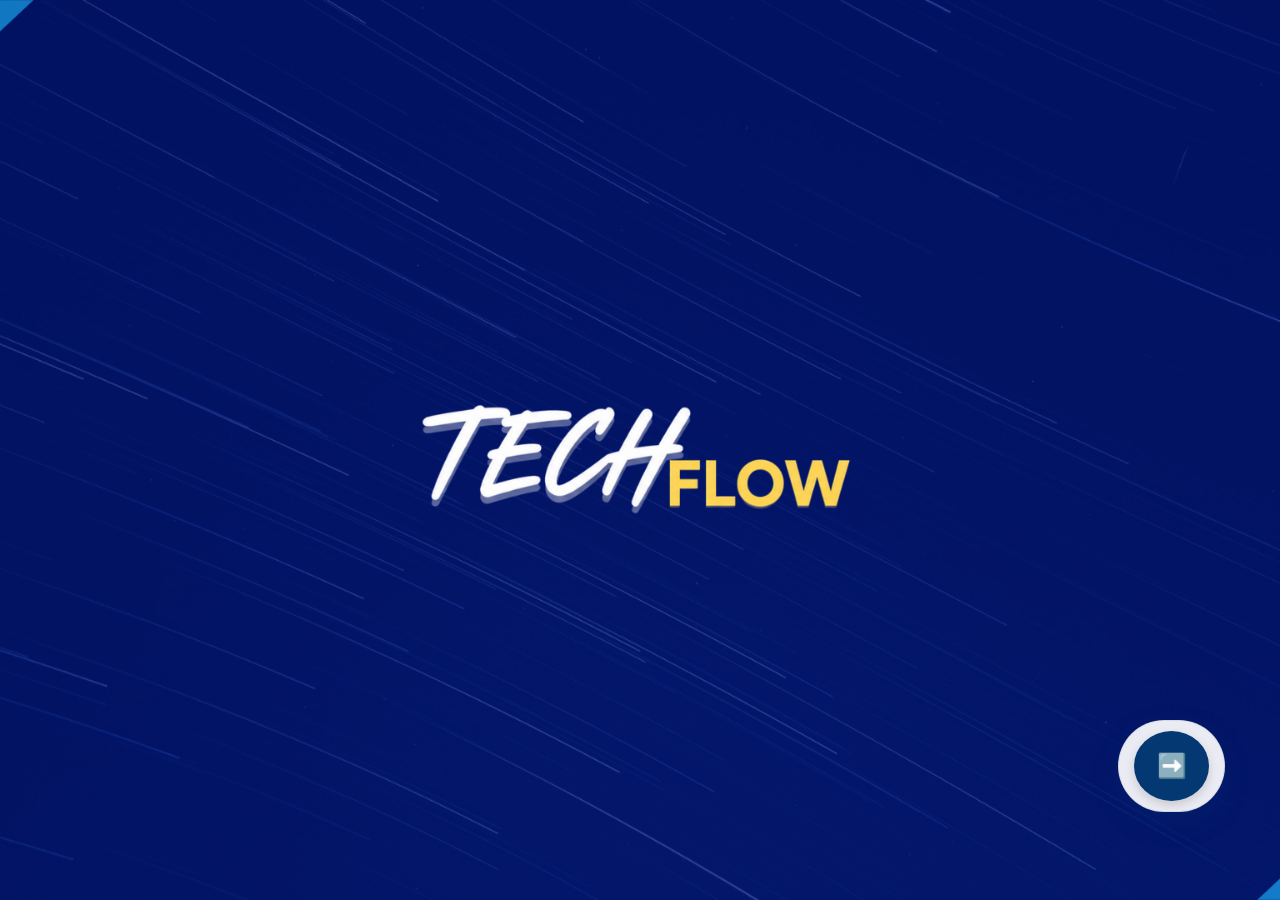
<file: index.html>
<!DOCTYPE html>
<html lang="pt-br">
<head>
    <meta charset="UTF-8">
    <meta name="viewport" content="width=device-width, initial-scale=1.0">
    <title>Início - Fluxo Digital</title>
    <link rel="stylesheet" href="styles.css"> 
    <style>
        /* Ajuste rápido para o vídeo de capa ocupar a tela toda */
        body { margin: 0; height: 100vh; overflow: hidden; background: #01133c; }
        .bg-img { width: 100vw; height: 100vh; object-fit: cover; display: block; }
    </style>
</head>
<body>

    <img src="Logo da Empresa.png" alt="Logo da Empresa" class="bg-img">

    <div class="menu-flutuante">
        <a href="video.html" class="btn-nav" title="Próxima Página">➡️</a>
    </div>

</body>
</html>
</file>
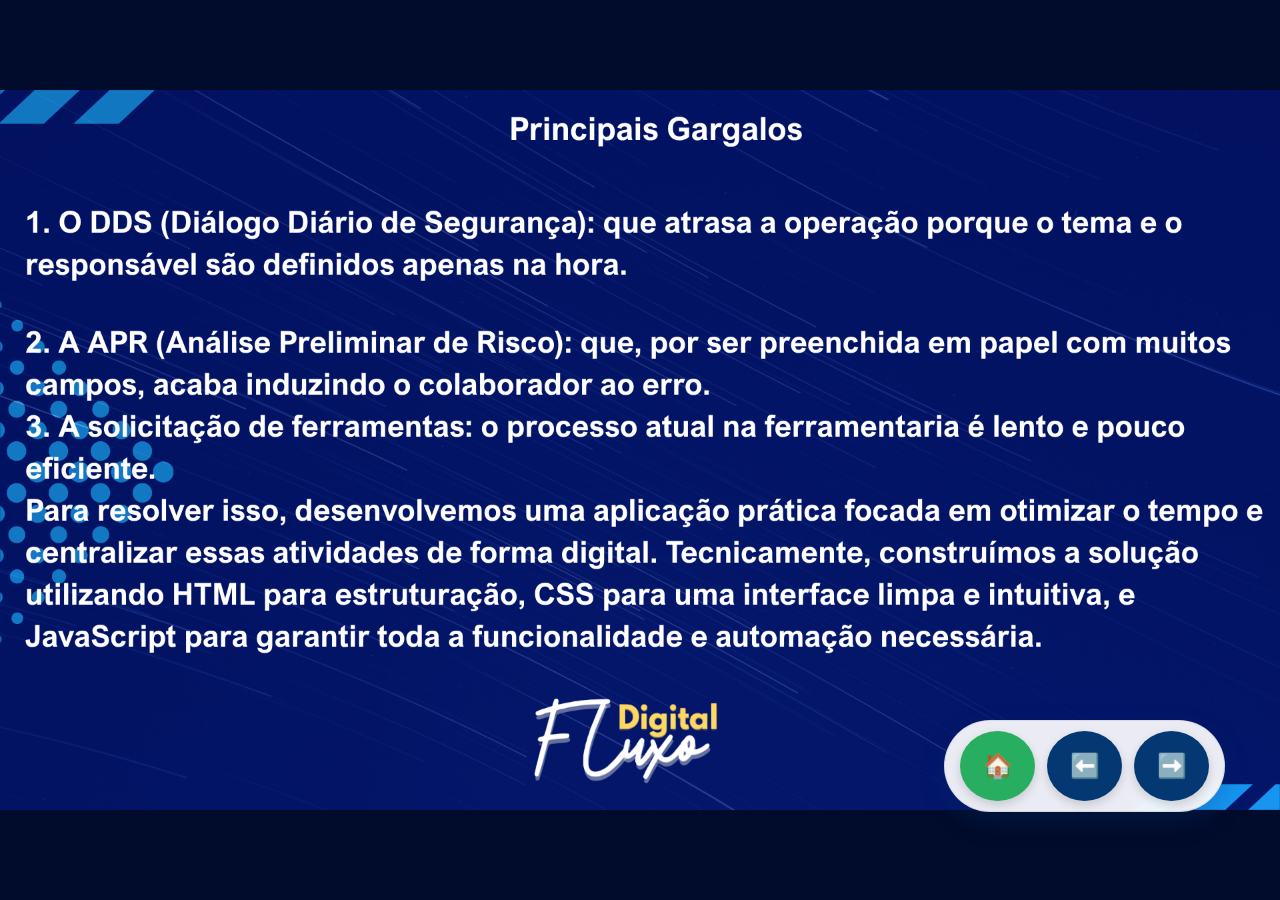
<file: funcionalidade.html>
<!DOCTYPE html>
<html lang="pt-br">
<head>
    <meta charset="UTF-8">
    <meta name="viewport" content="width=device-width, initial-scale=1.0">
    <title>Funcionalidades - Fluxo Digital</title>
    <link rel="stylesheet" href="styles.css">
    <style>
        /* Centraliza a imagem na tela */
        body { margin: 0; height: 100vh; display: flex; justify-content: center; align-items: center; background: #01133c; }
        .img-integrantes { max-width: 100%; max-height: 100vh; object-fit: contain; }
    </style>
</head>
<body>
    <img src="Funcionalidades.png" alt="Pagina de Funcionalidades" class="img-integrantes">

    <div class="menu-flutuante">
        <a href="index.html" class="btn-nav home" title="Início">🏠</a>
        <a href="Integrantes.html" class="btn-nav" title="Voltar">⬅️</a>
        
        <a href="login.html" class="btn-nav" title="Ir para o Protótipo">➡️</a>
    </div>
</body>
</html>
</file>
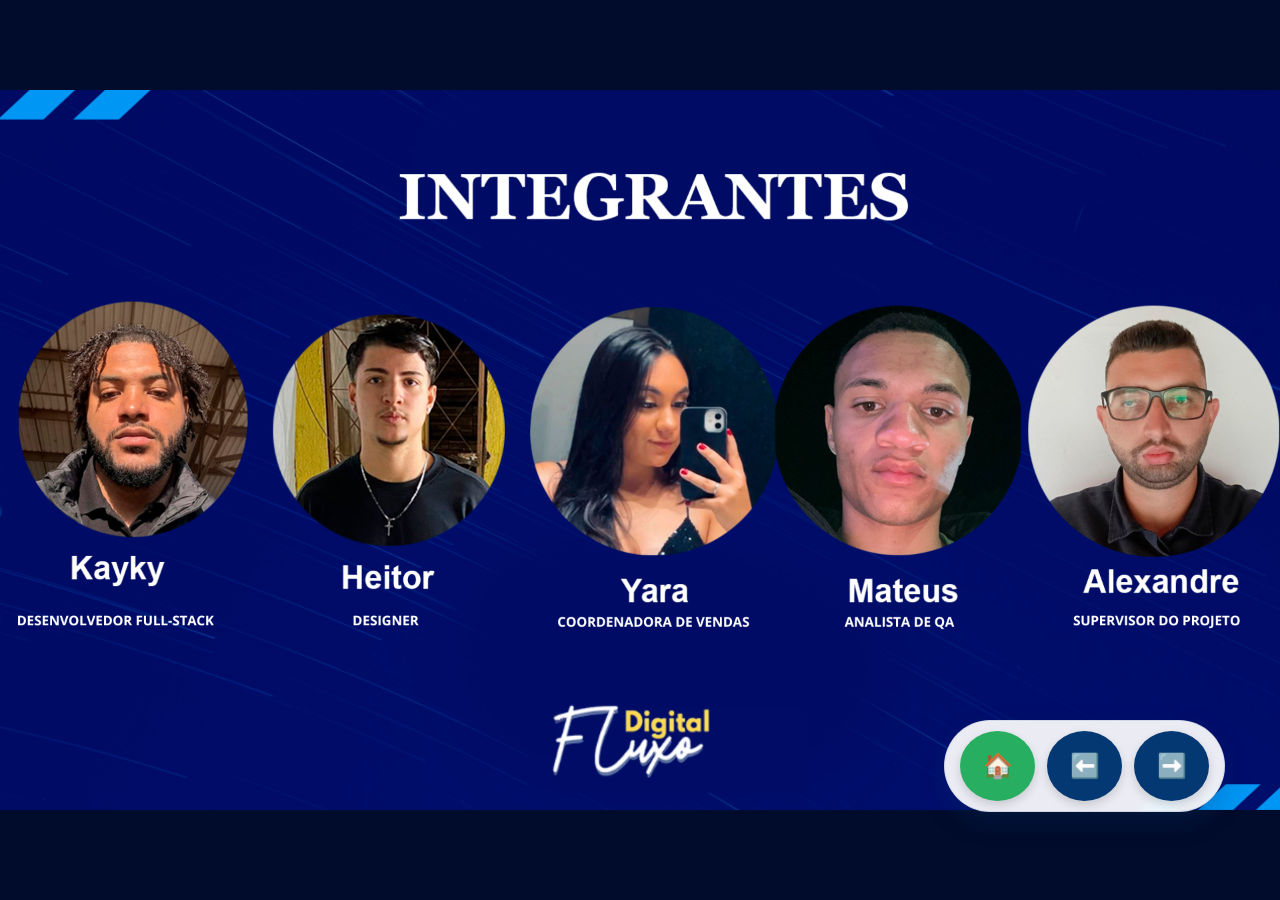
<file: Integrantes.html>
<!DOCTYPE html>
<html lang="pt-br">
<head>
    <meta charset="UTF-8">
    <meta name="viewport" content="width=device-width, initial-scale=1.0">
    <title>Integrantes - Fluxo Digital</title>
    <link rel="stylesheet" href="styles.css">
    <style>
        /* Centraliza a imagem dos integrantes na tela */
        body { margin: 0; height: 100vh; display: flex; justify-content: center; align-items: center; background: #01133c; }
        .img-integrantes { max-width: 100%; max-height: 100vh; object-fit: contain; }
    </style>
</head>
<body>
    <img src="Funcionarios.png" alt="Integrantes" class="img-integrantes">

    <div class="menu-flutuante">
        <a href="index.html" class="btn-nav home" title="Início">🏠</a>
        <a href="video.html" class="btn-nav" title="Voltar">⬅️</a>
        
        <a href="funcionalidade.html" class="btn-nav" title="Avançar para Funcionalidades">➡️</a>
    </div>
</body>
</html>
</file>
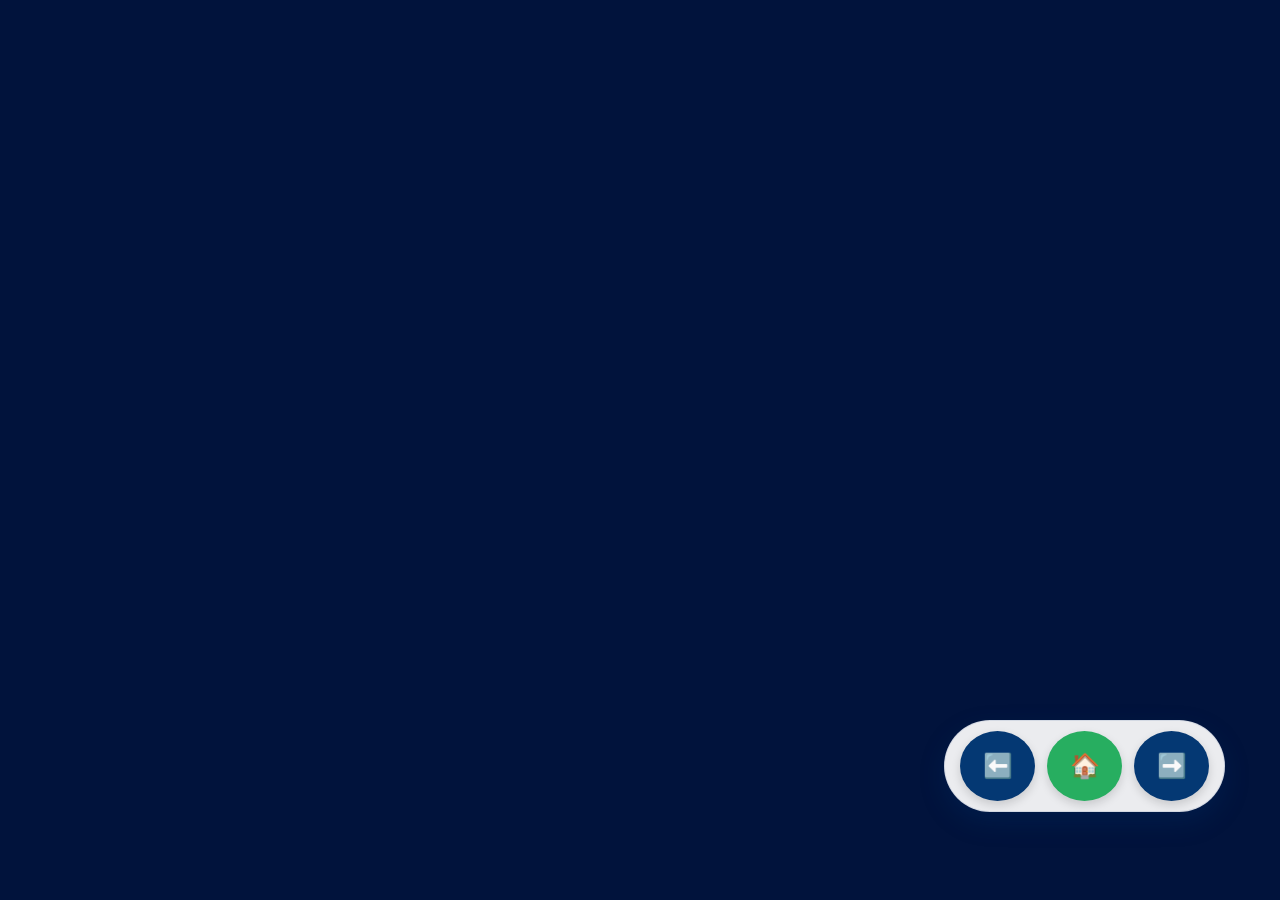
<file: video.html>
<!DOCTYPE html>
<html lang="pt-br">
<head>
<meta charset="UTF-8">
<meta name="viewport" content="width=device-width, initial-scale=1.0">
<title>Vídeo - TechFlow</title>

<link rel="stylesheet" href="styles.css">

<style>
body{
    margin:0;
    background:#01133c;
    overflow:hidden;
}

.bg-img{
    width:100vw;
    height:100vh;
    object-fit:cover;
}
</style>

</head>
<body>

<video class="bg-img" autoplay muted loop playsinline>

    <source src="Video logo.mp4" type="video/mp4">

</video>

<div class="menu-flutuante">

<a href="index.html" class="btn-nav">⬅️</a>

<a href="index.html" class="btn-nav home">🏠</a>

<a href="Integrantes.html" class="btn-nav">➡️</a>

</div>

</body>
</html>
</file>
<file: styles.css>
* {
    margin: 0;
    padding: 0;
    box-sizing: border-box;
}

body {
    font-family: 'Inter', sans-serif;
    background: #F4F9FF;
    color: #212529;
    line-height: 1.5;
    min-height: 100vh;
    margin: 0;
    padding: 0;
    overflow-x: hidden;
    font-size: 14px;
}

.menu-flutuante {
    position: fixed;
    bottom: 88px;
    right: 55px;
    display: flex;
    gap: 12px; /* Aumentei o espaçamento */
    background: rgba(255, 255, 255, 0.92);
    padding: 10px 15px; /* Aumentei o padding */
    border-radius: 50px;
    box-shadow: 0 10px 25px rgba(4, 56, 115, 0.25);
    backdrop-filter: blur(8px);
    -webkit-backdrop-filter: blur(8px);
    border: 1px solid rgba(4, 56, 115, 0.1);
    z-index: 999999;
}

.btn-nav {
    display: flex;
    align-items: center;
    justify-content: center;
    width: 75px; /* Aumentei de 40px para 50px */
    height: 70px; /* Aumentei de 40px para 50px */
    background: #043873;
    color: white;
    text-decoration: none;
    border-radius: 50%;
    font-size: 24px; /* Aumentei de 18px para 24px */
    transition: all 0.3s ease;
    box-shadow: 0 4px 10px rgba(0,0,0,0.15);
}

.btn-nav:hover {
    background: #4F9CF9;
    transform: translateY(-4px);
    box-shadow: 0 6px 15px rgba(79, 156, 249, 0.4);
}

.btn-nav.home {
    background: #27ae60;
}

@media (max-width: 599px) {
    .menu-flutuante {
        bottom: 15px;
        right: 15px;
        padding: 8px 12px;
        gap: 8px;
    }
    
    .btn-nav {
        width: 45px;
        height: 45px;
        font-size: 20px;
    }
}



body:has(.img-integrantes) {
    background: #010b2b;
    display: flex;
    justify-content: center;
    align-items: center;
    overflow: hidden;
}

body:has(.bg-img) {
    background: #01133c;
    overflow: hidden;
}

.img-integrantes {
    width: 100%;
    height: 100vh;
    object-fit: contain;
    display: block;
}

.bg-img {
    width: 100vw;
    height: 100vh;
    object-fit: cover;
    display: block;
}


#login-screen {
    height: 100vh;
    display: flex;
    align-items: center;
    justify-content: center;
    padding: 20px;
    background: url('Logo\ Fluxo\ Digital.png') no-repeat center center;
    background-size: cover;
    position: relative;
    min-height: 100vh;
}

#login-screen::before {
    content: '';
    position: absolute;
    inset: 0;
    background: rgba(1, 11, 43, 0.3);
    z-index: 1;
}

.login-card {
    background: rgba(255, 255, 255, 0.95);
    backdrop-filter: blur(12px);
    -webkit-backdrop-filter: blur(12px);
    padding: 40px 30px;
    border-radius: 20px;
    width: 100%;
    max-width: 380px;
    text-align: center;
    box-shadow: 0 20px 40px rgba(4, 56, 115, 0.3);
    border: 1px solid rgba(255, 255, 255, 0.6);
    z-index: 2;
    position: relative;
}

.login-card h1 {
    font-size: 1.8rem;
    color: #043873;
    margin-bottom: 5px;
}

.login-card p {
    color: #6c757d;
    margin-bottom: 25px;
    font-weight: 500;
    font-size: 0.95rem;
}


#main-app {
    display: flex;
    flex-direction: column;
    min-height: 100vh;
    background: #F4F9FF;
    width: 100%;
    overflow-x: hidden;
}


header {
    background: #043873;
    color: white;
    padding: 0.8rem 1rem;
    display: flex;
    flex-wrap: wrap;
    justify-content: space-between;
    align-items: center;
    gap: 8px;
    box-shadow: 0 4px 15px rgba(4, 56, 115, 0.1);
    flex-shrink: 0;
}

header strong {
    font-weight: 700;
    font-size: 0.85rem;
}

header button {
    background: rgba(255, 255, 255, 0.1);
    border: 1px solid rgba(255, 255, 255, 0.2);
    color: white;
    padding: 4px 12px;
    border-radius: 6px;
    cursor: pointer;
    transition: all 0.2s ease;
    font-size: 0.75rem;
}

header button:hover {
    background: rgba(255, 255, 255, 0.2);
}

#user-info {
    display: flex;
    align-items: center;
    gap: 8px;
    flex-wrap: wrap;
    font-size: 0.8rem;
}


nav#main-nav {
    background: #FFFFFF;
    display: flex;
    overflow-x: auto;
    padding: 0.5rem 0.8rem;
    border-bottom: 1px solid #E2E8F0;
    gap: 6px;
    -webkit-overflow-scrolling: touch;
    scrollbar-width: thin;
    flex-shrink: 0;
}

nav#main-nav button {
    background: #F4F9FF;
    border: 1px solid transparent;
    color: #6c757d;
    padding: 0.3rem 0.7rem;
    cursor: pointer;
    font-weight: 600;
    font-family: 'Inter', sans-serif;
    border-radius: 6px;
    transition: all 0.3s ease;
    font-size: 0.7rem;
    white-space: nowrap;
    flex-shrink: 0;
}

nav#main-nav button:hover {
    color: #043873;
    background: #e6f0fa;
}

nav#main-nav button.active {
    background: #4F9CF9;
    color: white;
    box-shadow: 0 4px 10px rgba(79, 156, 249, 0.3);
}


.container {
    padding: 12px 10px;
    max-width: 1100px;
    margin: 0 auto;
    width: 100%;
    flex: 1;
    overflow-x: hidden;
}


.card {
    background: #FFFFFF;
    padding: 14px 12px;
    border-radius: 12px;
    box-shadow: 0 10px 30px rgba(4, 56, 115, 0.04);
    margin-bottom: 14px;
    border: 1px solid rgba(4, 56, 115, 0.05);
    width: 100%;
    overflow-x: hidden;
}

.card h3 {
    color: #043873;
    font-weight: 700;
    font-size: 0.95rem;
    margin-top: 0;
    margin-bottom: 12px;
}


.form-group {
    margin-bottom: 10px;
}

label {
    display: block;
    margin-bottom: 4px;
    font-weight: 600;
    font-size: 0.75rem;
    color: #043873;
}

input,
select,
textarea {
    width: 100%;
    padding: 8px 10px;
    border: 1px solid #E2E8F0;
    border-radius: 6px;
    box-sizing: border-box;
    font-family: 'Inter', sans-serif;
    font-size: 0.8rem;
    color: #212529;
    background: #FAFCFF;
    transition: all 0.2s ease;
    min-height: 36px;
}

input:focus,
select:focus,
textarea:focus {
    border-color: #4F9CF9;
    outline: none;
    box-shadow: 0 0 0 3px rgba(79, 156, 249, 0.15);
    background: #FFFFFF;
}

textarea {
    min-height: 60px;
    resize: vertical;
}

.grid-2 {
    display: grid;
    grid-template-columns: 1fr 1fr;
    gap: 10px;
}


.table-wrapper {
    width: 100%;
    overflow-x: auto;
    -webkit-overflow-scrolling: touch;
    margin: 0 -12px;
    padding: 0 12px;
    width: calc(100% + 24px);
}

table {
    width: 100%;
    border-collapse: collapse;
    border-radius: 8px;
    overflow: hidden;
    border: 1px solid #E2E8F0;
    font-size: 0.7rem;
    min-width: 300px;
}

th,
td {
    padding: 6px 8px;
    text-align: left;
    border-bottom: 1px solid #E2E8F0;
}

th {
    background: #FAFCFF;
    color: #043873;
    font-weight: 600;
    font-size: 0.65rem;
    text-transform: uppercase;
    letter-spacing: 0.3px;
}

tr:last-child td {
    border-bottom: none;
}


.btn {
    padding: 8px 16px;
    border: none;
    border-radius: 6px;
    cursor: pointer;
    font-weight: 600;
    font-size: 0.8rem;
    font-family: 'Inter', sans-serif;
    transition: all 0.3s ease;
    display: inline-block;
    text-align: center;
    min-height: 36px;
}

.btn-primary {
    background: #4F9CF9;
    color: white;
}

.btn-primary:hover {
    background: #3a82e0;
    transform: translateY(-1px);
    box-shadow: 0 6px 15px rgba(79, 156, 249, 0.25);
}

.btn-success {
    background: #27ae60;
    color: white;
}

.btn-success:hover {
    background: #219a52;
    transform: translateY(-1px);
    box-shadow: 0 6px 15px rgba(39, 174, 96, 0.25);
}

.btn-danger {
    background: #e74c3c;
    color: white;
}

.btn-danger:hover {
    background: #c0392b;
    transform: translateY(-1px);
}


#tab-ferramentas .card {
    padding: 12px 10px;
}

#tab-ferramentas .card .form-group {
    margin-bottom: 6px;
}

#tab-ferramentas .card label {
    font-size: 0.65rem;
    margin-bottom: 2px;
}

#tab-ferramentas .card input,
#tab-ferramentas .card select {
    padding: 5px 8px;
    font-size: 0.7rem;
    min-height: 30px;
    border-radius: 4px;
}

#tab-ferramentas .card .grid-2 {
    gap: 6px;
}

#tab-ferramentas .card > div:first-child {
    background: #fdf9e7;
    padding: 8px 10px;
    border-radius: 6px;
    margin-bottom: 10px;
}

#tab-ferramentas .card > div:first-child label {
    font-size: 0.7rem;
}

#tab-ferramentas .card > div:first-child input {
    max-width: 140px;
    display: inline-block;
    min-height: 28px;
    padding: 4px 8px;
    font-size: 0.7rem;
}

#tab-ferramentas .card > div:first-child button {
    width: auto;
    padding: 4px 12px;
    font-size: 0.7rem;
    min-height: 28px;
    background: #555;
    color: white;
}

#tab-ferramentas .card .btn-success {
    font-size: 0.75rem;
    padding: 8px 12px;
    min-height: 36px;
}


.apr-container {
    max-width: 100%;
    margin: 0 auto;
    overflow: hidden;
}

.apr-header {
    text-align: center;
    padding: 12px 10px;
    background: #043873;
    color: white;
    border-radius: 10px 10px 0 0;
}

.apr-header h1 {
    font-size: 1.2rem;
    margin: 3px 0;
}

.apr-header p {
    font-size: 0.7rem;
    opacity: 0.8;
    margin: 0;
}

.badge-qrcode {
    background: #27ae60;
    padding: 3px 10px;
    border-radius: 20px;
    font-size: 0.6rem;
    font-weight: 600;
    display: inline-block;
}

.progress-container {
    width: 100%;
    background: #E2E8F0;
    border-radius: 10px;
    overflow: hidden;
    height: 4px;
    margin: 0;
}

.progress-bar {
    height: 100%;
    background: #4F9CF9;
    width: 0%;
    transition: width 0.4s ease;
}

.step-panel {
    display: none;
    padding: 14px 12px;
    background: white;
    border-radius: 0 0 10px 10px;
    border: 1px solid #E2E8F0;
    border-top: none;
}

.step-panel.active {
    display: block;
}

.step-title {
    font-weight: 700;
    font-size: 0.85rem;
    color: #043873;
    margin-bottom: 12px;
    padding-bottom: 8px;
    border-bottom: 2px solid #4F9CF9;
}

.step-title span {
    background: #4F9CF9;
    color: white;
    padding: 2px 8px;
    border-radius: 20px;
    font-size: 0.65rem;
    margin-right: 6px;
}

.question-card {
    border: 1px solid #ddd;
    padding: 10px 12px;
    border-radius: 6px;
    margin-bottom: 8px;
}

.question-card > div:first-child {
    font-weight: 500;
    font-size: 0.8rem;
    margin-bottom: 6px;
}

.btn-toggle {
    padding: 6px 12px;
    border: 1px solid #ccc;
    border-radius: 4px;
    background: #f8f9fa;
    cursor: pointer;
    font-weight: 600;
    font-size: 0.75rem;
    transition: all 0.2s;
    flex: 1;
    min-height: 32px;
}

.btn-toggle.active {
    background: #2ECC71;
    color: white;
    border-color: #2ECC71;
}

.btn-toggle.no.active {
    background: #E74C3C;
    border-color: #E74C3C;
}

#footerControls {
    display: flex;
    gap: 8px;
    padding: 10px 12px;
    flex-wrap: wrap;
}

#footerControls .btn {
    flex: 1;
    min-width: 60px;
    font-size: 0.75rem;
    padding: 8px 12px;
    min-height: 32px;
}

#alertPanel {
    text-align: center;
    padding: 20px 15px;
}

#alertPanel div {
    font-size: 2.5rem;
    margin-bottom: 8px;
}

#alertPanel h2 {
    color: #e74c3c;
    margin-bottom: 8px;
    font-size: 1rem;
}

/* Smart Preview */
#smartPreview {
    background: #FAF9F6;
    padding: 10px 12px;
    border-radius: 6px;
    margin-top: 10px;
}

#smartPreview strong {
    font-size: 0.7rem;
    color: #043873;
    display: block;
    margin-top: 4px;
}

#smartPreview strong:first-child {
    margin-top: 0;
}

#riskContainer,
#epiContainer {
    display: flex;
    flex-wrap: wrap;
    gap: 4px;
    margin: 6px 0;
}

#riskContainer span,
#epiContainer span {
    padding: 3px 8px;
    border-radius: 10px;
    font-size: 0.6rem;
}

#riskContainer span {
    background: #FFEAEA;
    color: #C0392B;
}

#epiContainer span {
    background: #E8F8F5;
    color: #117864;
}


#lista-reclamacoes div {
    border-left: 4px solid #e74c3c;
    padding: 8px 10px;
    margin-bottom: 8px;
    background: #fff5f5;
    border-radius: 0 6px 6px 0;
}

#lista-reclamacoes div strong {
    display: block;
    font-size: 0.8rem;
}

#lista-reclamacoes div small {
    font-size: 0.65rem;
    color: #6c757d;
}

#lista-reclamacoes div p {
    margin-top: 4px;
    font-size: 0.75rem;
}


#lista-aprs > div {
    border: 1px solid #ddd;
    padding: 10px 12px;
    margin-bottom: 10px;
    border-radius: 6px;
    background: #fff;
    box-shadow: 0 2px 5px rgba(0, 0, 0, 0.05);
}

#lista-aprs > div strong {
    font-size: 0.8rem;
}

#lista-aprs > div .btn {
    padding: 5px 10px;
    font-size: 0.7rem;
    margin-top: 6px;
    min-height: 28px;
    width: auto;
}


.hidden {
    display: none !important;
}

.text-center {
    text-align: center;
}

.mt-10 {
    margin-top: 10px;
}

.mb-10 {
    margin-bottom: 10px;
}


@media (max-width: 599px) {
    /* Ajustes gerais */
    body {
        font-size: 13px;
    }

    /* Login */
    #login-screen {
        padding: 15px;
    }

    .login-card {
        padding: 25px 20px;
        max-width: 100%;
        border-radius: 14px;
    }

    .login-card h1 {
        font-size: 1.3rem;
    }

    .login-card p {
        font-size: 0.8rem;
        margin-bottom: 16px;
    }

    .login-card input,
    .login-card select {
        min-height: 40px;
        font-size: 0.85rem;
        padding: 8px 12px;
    }

    /* Header */
    header {
        padding: 0.6rem 0.8rem;
        flex-direction: row;
        align-items: center;
    }

    header strong {
        font-size: 0.75rem;
    }

    #user-info {
        font-size: 0.7rem;
    }

    #user-info button {
        font-size: 0.65rem;
        padding: 3px 10px;
    }

    /* Navegação */
    nav#main-nav {
        padding: 0.4rem 0.6rem;
        gap: 4px;
    }

    nav#main-nav button {
        padding: 0.25rem 0.6rem;
        font-size: 0.6rem;
        border-radius: 4px;
        min-height: 28px;
    }


    .container {
        padding: 8px 6px;
    }

    .card {
        padding: 10px 8px;
        border-radius: 8px;
        margin-bottom: 10px;
    }

    .card h3 {
        font-size: 0.8rem;
        margin-bottom: 8px;
    }


    .form-group {
        margin-bottom: 6px;
    }

    label {
        font-size: 0.65rem;
        margin-bottom: 2px;
    }

    input,
    select,
    textarea {
        padding: 5px 8px;
        font-size: 0.7rem;
        min-height: 30px;
        border-radius: 4px;
    }

    textarea {
        min-height: 50px;
    }

    .grid-2 {
        grid-template-columns: 1fr 1fr;
        gap: 6px;
    }

    /* Tabela DDS */
    .table-wrapper {
        margin: 0 -8px;
        padding: 0 8px;
        width: calc(100% + 16px);
    }

    table {
        font-size: 0.6rem;
        min-width: 250px;
        border-radius: 6px;
    }

    th,
    td {
        padding: 4px 6px;
    }

    th {
        font-size: 0.55rem;
    }

    /* Botões */
    .btn {
        padding: 6px 12px;
        font-size: 0.7rem;
        min-height: 30px;
        border-radius: 4px;
    }


    


    #tab-ferramentas .card {
        padding: 8px 6px;
    }

    #tab-ferramentas .card .form-group {
        margin-bottom: 4px;
    }

    #tab-ferramentas .card label {
        font-size: 0.55rem;
    }

    #tab-ferramentas .card input,
    #tab-ferramentas .card select {
        padding: 4px 6px;
        font-size: 0.6rem;
        min-height: 24px;
        border-radius: 3px;
    }

    #tab-ferramentas .card .grid-2 {
        gap: 4px;
    }

    #tab-ferramentas .card > div:first-child {
        padding: 6px 8px;
        border-radius: 4px;
        margin-bottom: 8px;
    }

    #tab-ferramentas .card > div:first-child label {
        font-size: 0.6rem;
    }

    #tab-ferramentas .card > div:first-child input {
        max-width: 100%;
        min-height: 24px;
        padding: 3px 6px;
        font-size: 0.6rem;
        margin-bottom: 4px;
    }

    #tab-ferramentas .card > div:first-child button {
        width: 100%;
        padding: 3px 8px;
        font-size: 0.6rem;
        min-height: 24px;
    }

    #tab-ferramentas .card .btn-success {
        font-size: 0.65rem;
        padding: 6px 10px;
        min-height: 30px;
    }

  
    .apr-header {
        padding: 10px 8px;
    }

    .apr-header h1 {
        font-size: 1rem;
    }

    .apr-header p {
        font-size: 0.6rem;
    }

    .badge-qrcode {
        font-size: 0.5rem;
        padding: 2px 8px;
    }

    .step-panel {
        padding: 10px 8px;
    }

    .step-title {
        font-size: 0.75rem;
        margin-bottom: 8px;
        padding-bottom: 6px;
    }

    .step-title span {
        font-size: 0.55rem;
        padding: 1px 6px;
    }

    .question-card {
        padding: 8px 10px;
        margin-bottom: 6px;
    }

    .question-card > div:first-child {
        font-size: 0.7rem;
    }

    .btn-toggle {
        padding: 4px 10px;
        font-size: 0.65rem;
        min-height: 28px;
    }

    #footerControls {
        padding: 8px;
        gap: 6px;
    }

    #footerControls .btn {
        font-size: 0.65rem;
        padding: 6px 10px;
        min-height: 28px;
    }


    #lista-reclamacoes div {
        padding: 6px 8px;
        margin-bottom: 6px;
    }

    #lista-reclamacoes div strong {
        font-size: 0.7rem;
    }

    #lista-reclamacoes div p {
        font-size: 0.65rem;
    }


    #lista-aprs > div {
        padding: 8px 10px;
        margin-bottom: 8px;
    }

    #lista-aprs > div strong {
        font-size: 0.7rem;
    }

    #lista-aprs > div .btn {
        font-size: 0.6rem;
        padding: 4px 8px;
        min-height: 24px;
    }
}


@media (max-width: 380px) {
    .login-card {
        padding: 18px 14px;
    }

    .login-card h1 {
        font-size: 1.1rem;
    }

    header strong {
        font-size: 0.65rem;
    }

    nav#main-nav button {
        font-size: 0.55rem;
        padding: 0.2rem 0.5rem;
        min-height: 24px;
    }

    .card {
        padding: 8px 6px;
    }

    .card h3 {
        font-size: 0.7rem;
    }

    input,
    select,
    textarea {
        padding: 4px 6px;
        font-size: 0.6rem;
        min-height: 24px;
    }

    .btn {
        padding: 4px 10px;
        font-size: 0.6rem;
        min-height: 26px;
    }

    .grid-2 {
        grid-template-columns: 1fr;
        gap: 4px;
    }

    table {
        font-size: 0.55rem;
        min-width: 200px;
    }

    th,
    td {
        padding: 3px 5px;
    }


    #tab-ferramentas .card input,
    #tab-ferramentas .card select {
        min-height: 20px;
        font-size: 0.55rem;
        padding: 3px 5px;
    }

    #tab-ferramentas .card .btn-success {
        font-size: 0.55rem;
        padding: 4px 8px;
        min-height: 26px;
    }
}



@media (max-height: 500px) and (orientation: landscape) {
    header {
        padding: 0.3rem 0.6rem;
        flex-direction: row;
        align-items: center;
    }

    header strong {
        font-size: 0.65rem;
    }

    nav#main-nav {
        padding: 0.25rem 0.5rem;
    }

    nav#main-nav button {
        padding: 0.15rem 0.5rem;
        font-size: 0.55rem;
        min-height: 22px;
    }

    .container {
        padding: 6px 8px;
    }

    .card {
        padding: 8px 10px;
        margin-bottom: 6px;
    }

    .card h3 {
        font-size: 0.7rem;
        margin-bottom: 6px;
    }

    .login-card {
        padding: 15px 20px;
        max-width: 280px;
    }

    .login-card h1 {
        font-size: 1.1rem;
    }



    .step-panel {
        padding: 8px 10px;
    }

    .grid-2 {
        grid-template-columns: 1fr 1fr;
        gap: 4px;
    }

    .form-group {
        margin-bottom: 4px;
    }

    label {
        font-size: 0.55rem;
    }

    input,
    select,
    textarea {
        padding: 4px 6px;
        font-size: 0.6rem;
        min-height: 24px;
    }

    .btn {
        padding: 4px 10px;
        font-size: 0.6rem;
        min-height: 24px;
    }

    #tab-ferramentas .card input,
    #tab-ferramentas .card select {
        min-height: 20px;
        padding: 3px 5px;
        font-size: 0.55rem;
    }

    #footerControls {
        padding: 6px;
        gap: 4px;
    }

    #footerControls .btn {
        font-size: 0.55rem;
        padding: 4px 8px;
        min-height: 22px;
    }
}



body:not(:has(.img-integrantes)):not(:has(.bg-img)):not(:has(#login-screen)) {
    background: #F4F9FF;
}

body:has(#login-screen) {
    background: #010b2b;
}

body:has(#main-app) {
    background: #F4F9FF;
}


@media (hover: none) {
    .btn:hover {
        transform: none !important;
    }

    .btn-nav:hover {
        transform: none !important;
    }

    nav#main-nav button:hover {
        transform: none !important;
    }
}
</file>
